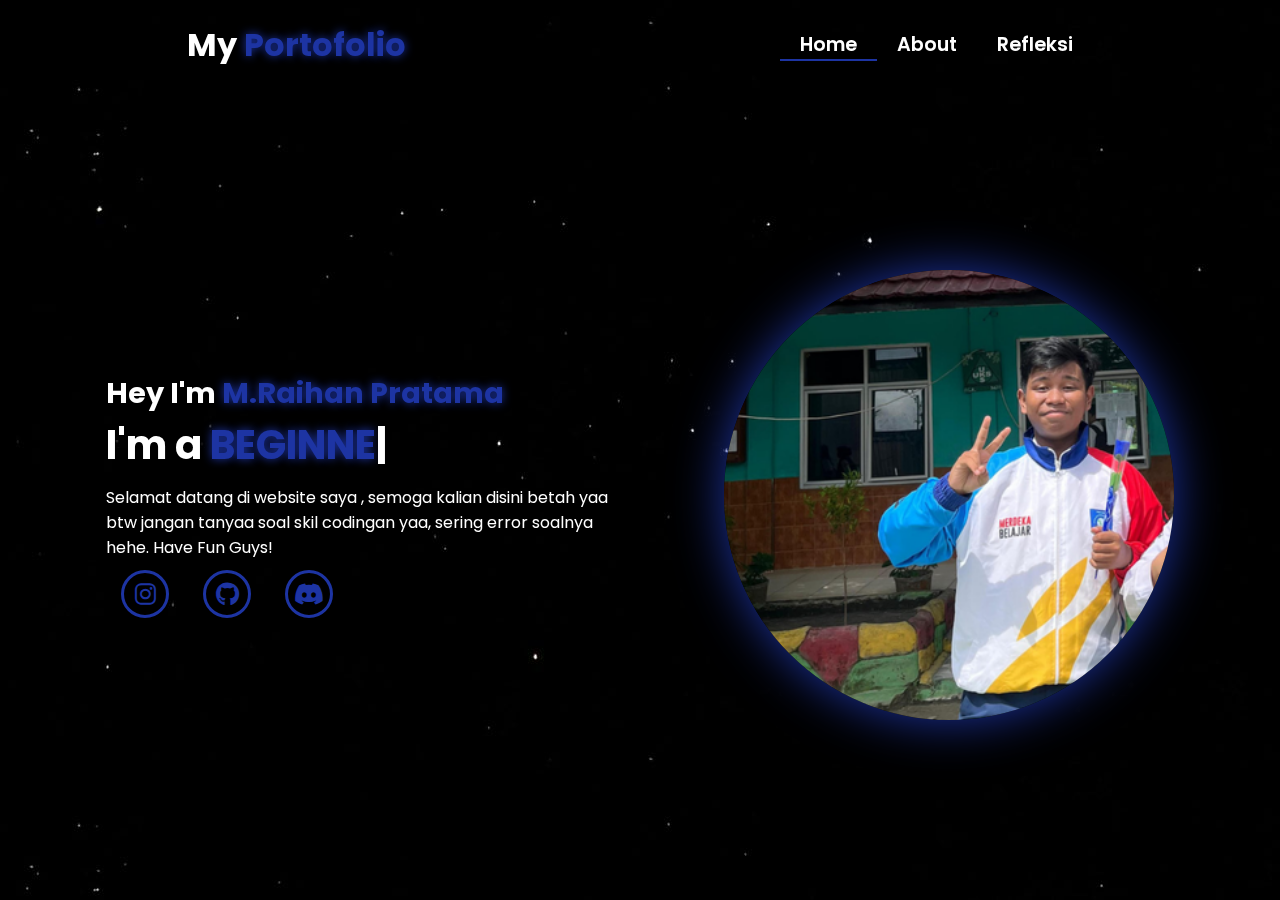
<file: index.html>
<!DOCTYPE html>
<html lang="en">
<head>
    <meta charset="UTF-8">
    <meta name="viewport" content="width=device-width, initial-scale=1.0">
    <link rel="stylesheet" href="https://cdnjs.cloudflare.com/ajax/libs/font-awesome/6.5.1/css/all.min.css">
    <link rel="stylesheet" href="https://unpkg.com/aos@next/dist/aos.css" />
    <link rel="shortcut icon" href="img/PP.jpeg" type="image/x-icon" />
    <link rel="stylesheet" href="css/style.css">
    <title>Portfolio Website</title>
</head>
<body>
    <nav>
        <div class="nav-container">
            <div class="logo" data-aos="zoom-in" data-aos-duration="1500">
                My <span>Portofolio</span>
            </div>

            <!--Navigation Links-->
            <div class="links">
                <div class="link active" data-aos="fade-up" data-aos-duration="1500" data-aos-delay="100"><a
                        href="index.html">Home</a></div>
                <div class="link" data-aos="fade-up" data-aos-duration="1500" data-aos-delay="200"><a
                        href="about.html">About</a></div>
                <div class="link" data-aos="fade-up" data-aos-duration="1500" data-aos-delay="200"><a
                        href="refleksi.html">Refleksi</a></div>
            </div>
        </div>

        <!--Hamburger Menu Icon-->
        <i class="fa-solid fa-bars hamburg" onclick="hamburg()"></i>

        <!--Dropdown Menu untuk Mobile-->
        <div class="dropdown">
            <div class="links">
                <a href="index.html">Home</a>
                <a href="about.html">About</a>
                <a href="refleksi.html">Refleksi</a>
                <i class="fa-solid fa-xmark cancel" onclick="cancel()"></i>
            </div>
        </div>
    </nav>
    <section>
        <div class="main-container">
            <!--Content Container-->
            <div class="content">
                <h1 data-aos="fade-left" data-aos-duration="1500" data-aos-delay="700">Hey I'm <span>M.Raihan Pratama</span>
                </h1>

                <!--Typewriter Effect-->
                <div data-aos="fade-right" data-aos-duration="1500" data-aos-delay="900" class="typewriter">I'm a <span
                        class="typewriter-text"></span><label for="">|</label></div>

                <!--Paragraf deskripsi-->
                <p data-aos="flip-down" data-aos-duration="1500" data-aos-delay="1100">Selamat datang di website saya , semoga
                    kalian disini betah yaa btw jangan tanyaa soal skil codingan yaa, sering error soalnya hehe.
                    Have Fun Guys!</p>

                <!--Social Media Links-->
                <div class="social-links">
                    <a href="https://www.instagram.com/rhnyntt/profilecard/?igsh=MW1jbm5rczRkcTBzMg==" data-aos="fade-up" data-aos-duration="1500" data-aos-delay="1300"><i
                            class="fa-brands fa-instagram"></i></a>
                    <a href="https://github.com/RexvenID" data-aos="fade-up" data-aos-duration="1500" data-aos-delay="1400"><i
                            class="fa-brands fa-github"></i></a>
                    <a href="https://discord.com/users/2pixxyoo" data-aos="fade-up" data-aos-duration="1500" data-aos-delay="1600"><i
                            class="fa-brands fa-discord"></i></a>
                </div>

                <!--Download CV Button-->
              
                <!--<div class="btn" data-aos="zoom-out" data-aos-duration="1500" data-aos-delay="1800">
                    <button>Download CV</button>
                </div> -->
            </div>

            <!--Image Container-->
            <div class="image" data-aos="zoom-in" data-aos-duration="3000">
                <img src="img/foto.png" alt="">
            </div>
        </div>
    </section>

    <!--Script Import-->
    <script src="https://unpkg.com/aos@next/dist/aos.js"></script>
    <script>
        AOS.init({ offset: 0, });
    </script>
    <script src="./js/script.js"></script>
</body>
</html>
</file>
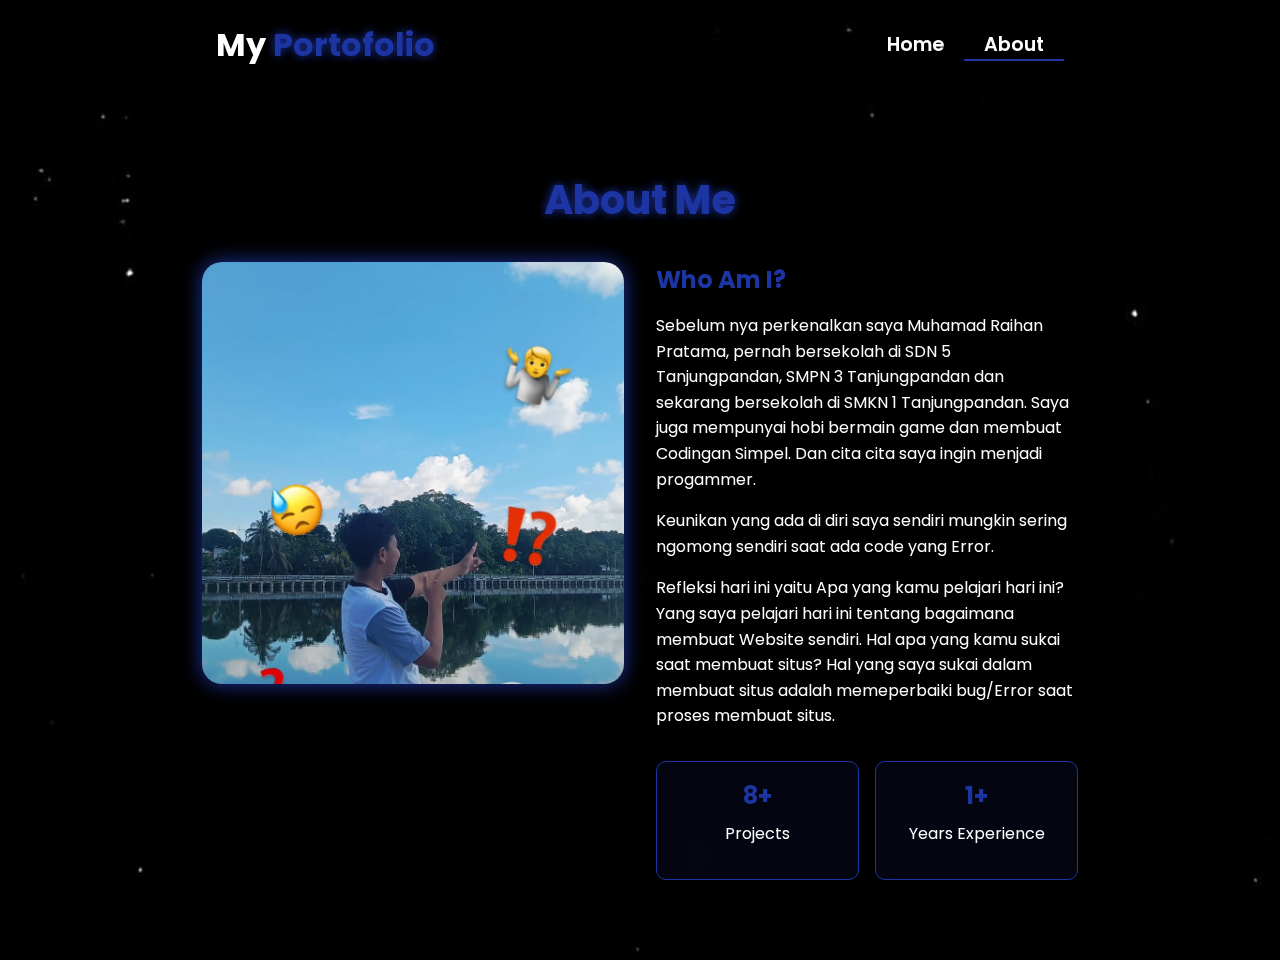
<file: about.html>
<!DOCTYPE html>
<html lang="en">
<head>
    <meta charset="UTF-8">
    <meta name="viewport" content="width=device-width, initial-scale=1.0">
    <link rel="stylesheet" href="https://cdnjs.cloudflare.com/ajax/libs/font-awesome/6.5.1/css/all.min.css">
    <link rel="stylesheet" href="https://unpkg.com/aos@next/dist/aos.css" />
    <link rel="shortcut icon" href="img/PP.jpeg" type="image/x-icon" />
    <style>
        @import url("https://fonts.googleapis.com/css2?family=Poppins:wght@100;200;300;400;500;600&display=swap");
        * {
            padding: 0;
            margin: 0;
            font-family: "Poppins", sans-serif;
            box-sizing: border-box;
        }

        body {
            width: 100%;
            min-height: 100vh;
            background-image: url("./img/background.jpg");
            background-size: cover;
            overflow-x: hidden;
            position: relative;
        }

        nav {
            width: 100%;
            height: 10vh;
            position: sticky;
            position: relative;
            /* Ubah dari sticky ke relative */
            z-index: 1000;
            /* Tambahkan z-index tinggi untuk nav */
        }

        /* Container untuk konten navbar */
        .nav-container {
            width: 100%;
            height: 100%;
            display: flex;
            justify-content: space-around;
            align-items: center;
        }

        /* 
          Logo styling
          - Warna putih dengan ukuran 2rem
          - Text shadow untuk efek glow pada span 
        */
        .logo {
            color: white;
            font-size: 2rem;
            font-weight: bold;
        }

        .logo span {
            color: rgb(29, 52, 163);
            text-shadow: 0 0 10px rgb(29, 52, 163);
        }

        /* 
          Hamburger dan Cancel button styling
          - Hanya muncul di mobile view
          - Posisi absolute di kanan atas
        */
        .hamburg,
        .cancel {
            cursor: pointer;
            position: absolute;
            right: 15px;
            top: 10px;
            color: white;
            display: none;
            font-size: clamp(2.5rem, 0.5rem + 5vw, 3rem);
        }

        /* 
          Navigation links container
          - Flex layout untuk alignment horizontal
        */
        .nav-container .links {
            display: flex;
        }

        /* 
          Individual navigation links
          - Spacing dan styling untuk tiap link
          - Hover effect dengan border bottom
        */
        .nav-container .links a {
            font-size: 1.2rem;
            color: white;
            margin: 0 20px;
            text-decoration: none;
            font-weight: 550;
            transition: 0.3s linear;
        }

        .nav-container .links a:hover {
            color: rgb(29, 52, 163);
            border-bottom: 2px solid rgb(29, 52, 163);
        }

        /* Styling untuk link aktif */
        .nav-container .links .active {
            color: rgb(29, 52, 163);
            border-bottom: 2px solid rgb(29, 52, 163);
        }

        /* 
          Dropdown menu untuk mobile view
          - Fixed positioning dengan transform untuk animasi
          - Backdrop filter untuk efek blur
        */
        .dropdown {
            z-index: 1000;
            position: fixed;
            top: 0;
            left: 0;
            right: 0;
            transform: translateY(-500px);
            width: 100%;
            height: auto;
            backdrop-filter: blur(4px) brightness(40%);
            box-shadow: 0 0 20px black;
            transition: 0.2s linear;
        }

        .dropdown .links a {
            display: flex;
            color: white;
            text-decoration: none;
            padding: 15px 0;
            justify-content: center;
            align-items: center;
            transition: 0.2s linear;
        }

        .dropdown .links a:hover {
            background-color: rgb(29, 52, 163);
        }

        /* About Section Styles */
        .about-container {
            width: 100%;
            min-height: 90vh;
            display: flex;
            justify-content: center;
            align-items: center;
            padding: 2rem;
            position: relative;
            z-index: 1;
        }

        .about-content {
            width: 80%;
            max-width: 1200px;
            background: rgba(0, 0, 0, 0.7);
            backdrop-filter: blur(10px);
            border-radius: 20px;
            padding: 3rem;
            color: white;
            /* box-shadow: 0 0 30px rgba(29, 52, 163, 0.3); */
        }

        .about-header {
            text-align: center;
            margin-bottom: 2rem;
        }

        .about-header h1 {
            font-size: 2.5rem;
            color: rgb(29, 52, 163);
            text-shadow: 0 0 10px rgb(29, 52, 163);
            margin-bottom: 1rem;
        }

        .about-grid {
            display: grid;
            grid-template-columns: 1fr 1fr;
            gap: 2rem;
        }

        .about-image {
            width: 100%;
            aspect-ratio: 1;
            border-radius: 20px;
            overflow: hidden;
            box-shadow: 0 0 20px rgb(29, 52, 163);
        }

        .about-image img {
            width: 100%;
            height: 100%;
            object-fit: cover;
        }

        .about-text h2 {
            color: rgb(29, 52, 163);
            margin-bottom: 1rem;
        }

        .about-text p {
            line-height: 1.6;
            margin-bottom: 1rem;
        }

        .stats {
            display: grid;
            grid-template-columns: repeat(2, 1fr);
            gap: 1rem;
            margin-top: 2rem;
        }

        .stat-item {
            background: rgba(29, 52, 163, 0.1);
            padding: 1rem;
            border-radius: 10px;
            text-align: center;
            border: 1px solid rgb(29, 52, 163);
            cursor: pointer;
        }

        .stat-item h3 {
            color: rgb(29, 52, 163);
            font-size: 1.5rem;
            margin-bottom: 0.5rem;
        }

        .content-grid {
            display: grid;
            grid-template-columns: repeat(auto-fit, minmax(280px, 1fr));
            gap: 2rem;
            padding: 2rem 0;
        }

        .content-card {
            background: rgba(29, 52, 163, 0.1);
            border-radius: 15px;
            overflow: hidden;
            transition: all 0.3s ease;
            cursor: pointer;
        }

        .content-card:hover {
            transform: translateY(-5px);
            box-shadow: 0 5px 15px rgba(29, 52, 163, 0.3);
        }

        .card-image {
            width: 100%;
            height: 200px;
            overflow: hidden;
        }

        .card-image img {
            width: 100%;
            height: 100%;
            object-fit: cover;
        }

        .card-info {
            padding: 1.5rem;
        }

        .card-info h3 {
            color: rgb(29, 52, 163);
            margin-bottom: 0.5rem;
        }

        .card-info p {
            font-size: 0.9rem;
            margin-bottom: 1rem;
        }

        .card-info .technologies {
            display: flex;
            flex-wrap: wrap;
            gap: 0.5rem;
            margin-top: 1rem;
        }

        .technology-tag {
            background: rgba(29, 52, 163, 0.2);
            padding: 0.3rem 0.8rem;
            border-radius: 15px;
            font-size: 0.8rem;
            color: rgb(29, 52, 163);
        }

        .back-button {
            display: inline-block;
            padding: 0.8rem 1.5rem;
            background: rgb(29, 52, 163);
            color: white;
            border-radius: 5px;
            text-decoration: none;
            margin-bottom: 2rem;
            transition: all 0.3s ease;
        }

        .back-button:hover {
            background: rgb(40, 64, 181);
            transform: translateY(-2px);
        }

        .award-icon {
            font-size: 2rem;
            color: rgb(29, 52, 163);
            margin-bottom: 1rem;
        }

        .client-testimonial {
            font-style: italic;
            margin-top: 1rem;
            padding: 1rem;
            background: rgba(29, 52, 163, 0.05);
            border-radius: 10px;
        }



        @media (max-width: 884px) {
            .about-grid {
                grid-template-columns: 1fr;
            }

            nav .logo {
                position: absolute;
                top: 16px;
                left: 15px;
                font-size: 1.5rem;
            }

            .nav-container .links {
                display: none;
            }

            .hamburg,
            .cancel {
                display: block;
            }
        }

        @media (max-width: 440px) {
            .about-container {
                padding: 1rem;
            }

            .about-content {
                width: 95%;
                /* Memperbesar width untuk layar kecil */
                padding: 1.5rem;
            }

            .about-header h1 {
                font-size: 1.8rem;
                /* Mengurangi ukuran judul */
            }

            .about-text h2 {
                font-size: 1.4rem;
                /* Mengurangi ukuran sub-judul */
            }

            .about-text p {
                font-size: 0.9rem;
                /* Mengurangi ukuran teks */
                line-height: 1.4;
            }

            .about-image {
                width: 100%;
                max-height: 250px;
                /* Membatasi tinggi gambar */
            }

            .stats {
                grid-template-columns: repeat(2, 1fr);
                /* Tetap 2 kolom tapi lebih kecil */
                gap: 0.8rem;
            }

            .stat-item {
                padding: 0.8rem;
            }

            .stat-item h3 {
                font-size: 1.2rem;
                /* Mengurangi ukuran angka statistik */
            }

            .stat-item p {
                font-size: 0.8rem;
                /* Mengurangi ukuran teks statistik */
            }

            /* Menyesuaikan padding untuk link statistik */
            .stat-item a {
                padding: 0.5rem;
                display: block;
            }
        }
    </style>
    <title>About - Portfolio Website</title>
</head>

<body>

    <!-- Navigasi -->
    <nav>
        <div class="nav-container">
            <div class="logo" data-aos="zoom-in" data-aos-duration="1500">
                My <span>Portofolio</span>
            </div>
            <div class="links">
                <div class="link" data-aos="fade-up" data-aos-duration="1500" data-aos-delay="100"><a
                        href="index.html">Home</a></div>
                <div class="link active" data-aos="fade-up" data-aos-duration="1500" data-aos-delay="200"><a
                        href="about.html">About</a></div>
            </div>
        </div>
        <i class="fa-solid fa-bars hamburg" onclick="hamburg()"></i>
        <div class="dropdown">
            <div class="links">
                <a href="index.html">Home</a>
                <a href="about.html">About</a>
                <i class="fa-solid fa-xmark cancel" onclick="cancel()"></i>
            </div>
        </div>
    </nav>

    <!-- Konten utama halaman About -->
    <div class="about-container">
        <div class="about-content" id="aboutContent">
            <!-- Bagian header -->
            <div class="about-header" data-aos="fade-down" data-aos-duration="1500">
                <h1>About Me</h1>
            </div>

            <!-- Grid untuk gambar dan teks deskripsi -->
            <div class="about-grid">
                <div class="about-image" data-aos="fade-right" data-aos-duration="1500">
                    <img src="img/foto3.jpg" alt="About Image">
                </div>
                <div class="about-text" data-aos="fade-left" data-aos-duration="1500">
                    <h2>Who Am I?</h2>
                    <p>Sebelum nya perkenalkan saya Muhamad Raihan Pratama, pernah bersekolah di SDN 5 Tanjungpandan,
                        SMPN 3 Tanjungpandan dan sekarang bersekolah di SMKN 1 Tanjungpandan.
                        Saya juga mempunyai hobi bermain game dan membuat Codingan Simpel.
                        Dan cita cita saya ingin menjadi progammer.</p>
                    <p>Keunikan yang ada di diri saya sendiri mungkin sering ngomong sendiri saat ada code yang
                        Error.</p>
                    <p>Refleksi hari ini yaitu
                        Apa yang kamu pelajari hari ini? Yang saya pelajari hari ini
                        tentang bagaimana membuat Website sendiri.
                        Hal apa yang kamu sukai saat membuat situs? Hal yang saya sukai dalam membuat situs
                        adalah memeperbaiki bug/Error saat proses membuat situs.
                    </p>

                    <div class="stats">
                        <div class="stat-item" data-aos="zoom-in" data-aos-duration="1500" data-aos-delay="200"
                            onclick="showProjects()">
                            <h3>8+</h3>
                            <p>Projects</p>
                        </div>
                        <div class="stat-item" data-aos="zoom-in" data-aos-duration="1500" data-aos-delay="400"
                            onclick="showExperience()">
                            <h3>1+</h3>
                            <p>Years Experience</p>
                        </div>
                        </div>
                    </div>
                </div>
            </div>
        </div>

        <!-- Link ke library animasi AOS -->
        <script src="https://unpkg.com/aos@next/dist/aos.js"></script>

        <!-- JavaScript untuk interaksi dan animasi halaman -->
        <script>

            // Inisialisasi library AOS
            AOS.init({ offset: 0 });

            // Fungsi untuk menampilkan menu hamburger
            function hamburg() {
                const navbar = document.querySelector(".dropdown")
                navbar.style.transform = "translateY(0px)"
            }

            // Fungsi untuk menyembunyikan menu hamburger
            function cancel() {
                const navbar = document.querySelector(".dropdown")
                navbar.style.transform = "translateY(-500px)"
            }

            // Fungsi untuk menampilkan daftar Project
            function showProjects() {
                const aboutContent = document.getElementById('aboutContent');
                aboutContent.innerHTML = `
                <a href="about.html" class="back-button" onclick="restoreInitialContent()">
                    <i class="fas fa-arrow-left"></i> Back
                </a>
                <div class="about-header" data-aos="fade-down" data-aos-duration="1500">
                    <h1>My Projects</h1>
                </div>
                <div class="content-grid">
                    ${generateProjectCards()}
                </div>
            `;
                AOS.refresh();
            }

            // Fungsi untuk menampilkan daftar Experience


            // Fungsi untuk menampilkan daftar Clients
            function showClients() {
                const aboutContent = document.getElementById('aboutContent');
                aboutContent.innerHTML = `
                <a href="about.html" class="back-button" onclick="restoreInitialContent()">
                    <i class="fas fa-arrow-left"></i> Back
                </a>
                <div class="about-header" data-aos="fade-down" data-aos-duration="1500">
                    <h1>Client Success Stories</h1>
                </div>
                <div class="content-grid">
                    ${generateClientCards()}
                </div>
            `;
                AOS.refresh();
            }

            // Fungsi untuk menampilkan daftar Awards
            function showAwards() {
                const aboutContent = document.getElementById('aboutContent');
                aboutContent.innerHTML = `
                <a href="about.html" class="back-button" onclick="restoreInitialContent()">
                    <i class="fas fa-arrow-left"></i> Back
                </a>
                <div class="about-header" data-aos="fade-down" data-aos-duration="1500">
                    <h1>Awards & Recognition</h1>
                </div>
                <div class="content-grid">
                    ${generateAwardCards()}
                </div>
            `;
                AOS.refresh();
            }

            // Fungsi pembantu untuk menghasilkan kartu project
            function generateProjectCards() {
                const projects = [
                    {
                        title: "E-Commerce Platform",
                        image: "img/project1.jpg",
                        description: "Sebuah website yang berfokus dibidang Jasa Desain Grafis dengan desain yang simpel namun tetap modern.",
                        technologies: ["HTML", "CSS", "JavaScript"]
                    },
                    {
                        title: "Link Tree Website", 
                        image: "img/project2.jpg",
                        description: "Diadaptasi dari link Tree , Website ini cocok untuk menjadi landasan untuk konten kreator yang membutuhkan tempat untuk meletakan hasil karya mereka.",
                        technologies: ["HTML", "CSS"]
                    },
                    {
                        title: "Lirik Lagu Python",
                        image: "img/project3.jpg",
                        description: "Project simpel membuat lirik lagu dan menamplkan hasil nya ke dalam terminal.",
                        technologies: ["Python"]
                    }
                    // Add more projects as needed
                ];

                return projects.map(project => `
                <div class="content-card" data-aos="fade-up">
                    <div class="card-image">
                        <img src="${project.image}" alt="${project.title}">
                    </div>
                    <div class="card-info">
                        <h3>${project.title}</h3>
                        <p>${project.description}</p>
                        <div class="technologies">
                            ${project.technologies.map(tech => `
                                <span class="technology-tag">${tech}</span>
                            `).join('')}
                        </div>
                    </div>
                </div>
            `).join('');
            }

            // Fungsi pembantu untuk menghasilkan kartu experience
            function generateExperienceCards() {
                const experiences = [
                    {
                        title: "Senior Web Developer",
                        company: "Tech Solutions Inc.",
                        period: "2021 - Present",
                        description: "Leading frontend development team and implementing modern web solutions"
                    },
                    {
                        title: "Frontend Developer",
                        company: "Digital Agency",
                        period: "2019 - 2021",
                        description: "Developed responsive websites and web applications"
                    }
                    // Add more experiences as needed
                ];

                return experiences.map(exp => `
                <div class="content-card" data-aos="fade-up">
                    <div class="card-info">
                        <h3>${exp.title}</h3>
                        <h4>${exp.company}</h4>
                        <p class="period">${exp.period}</p>
                        <p>${exp.description}</p>
                    </div>
                </div>
            `).join('');
            }

            // Fungsi pembantu untuk menghasilkan kartu client
            function generateClientCards() {
                const clients = [
                    {
                        name: "Ell Udin",
                        company: "Innovation Corp",
                        image: "img/zoro.jpg",
                        testimonial: "Outstanding work on our company website redesign!"
                    },
                    {
                        name: "Ell Ucup",
                        company: "Tech Startup",
                        image: "img/zoro.jpg",
                        testimonial: "Delivered our app ahead of schedule with excellent quality"
                    }
                    // Add more clients as needed
                ];

                return clients.map(client => `
                <div class="content-card" data-aos="fade-up">
                    <div class="card-image">
                        <img src="${client.image}" alt="${client.name}">
                    </div>
                    <div class="card-info">
                        <h3>${client.name}</h3>
                        <h4>${client.company}</h4>
                        <p class="client-testimonial">"${client.testimonial}"</p>
                    </div>
                </div>
            `).join('');
            }

            // Fungsi pembantu untuk menghasilkan kartu award
            function generateAwardCards() {
                const awards = [
                    {
                        title: "Best Web Design",
                        organization: "Design Awards 2023",
                        description: "Recognition for exceptional web design and user experience"
                    },
                    {
                        title: "Innovation Award",
                        organization: "Tech Summit 2022",
                        description: "Awarded for innovative use of emerging technologies"
                    }
                    // Add more awards as needed
                ];

                return awards.map(award => `
                <div class="content-card" data-aos="fade-up">
                    <div class="card-info">
                        <div class="award-icon">
                            <i class="fas fa-trophy"></i>
                        </div>
                        <h3>${award.title}</h3>
                        <h4>${award.organization}</h4>
                        <p>${award.description}</p>
                    </div>
                </div>
            `).join('');
            }

            // Fungsi untuk mengembalikan konten awal
            function restoreInitialContent() {
                const aboutContent = document.getElementById('aboutContent');
                aboutContent.innerHTML = `
                <div class="about-header" data-aos="fade-down" data-aos-duration="1500">
                    <h1>About Me</h1>
                </div>
                <div class="about-grid">
                    <div class="about-image" data-aos="fade-right" data-aos-duration="1500">
                        <img src="img/zoro.jpg" alt="About Image">
                    </div>
                    <div class="about-text" data-aos="fade-left" data-aos-duration="1500">
                        <h2>Who Am I?</h2>
                        <p>I'm a passionate developer and designer with a keen eye for detail and a drive for creating
                            innovative digital solutions. With expertise in web development, UI/UX design, and content
                            creation, I bring ideas to life through code and creativity.</p>
                        <p>My journey in technology began with a simple curiosity and has evolved into a professional
                            pursuit of excellence in digital craftsmanship.</p>

                        <div class="stats">
                            <div class="stat-item" data-aos="zoom-in" data-aos-duration="1500" data-aos-delay="200" onclick="showProjects()">
                                <h3>50+</h3>
                                <p>Projects Completed</p>
                            </div>
                            <div class="stat-item" data-aos="zoom-in" data-aos-duration="1500" data-aos-delay="400" onclick="showExperience()">
                                <h3>3+</h3>
                                <p>Years Experience</p>
                            </div>
                            <div class="stat-item" data-aos="zoom-in" data-aos-duration="1500" data-aos-delay="600" onclick="showClients()">
                                <h3>20+</h3>
                                <p>Happy Clients</p>
                            </div>
                            <div class="stat-item" data-aos="zoom-in" data-aos-duration="1500" data-aos-delay="800" onclick="showAwards()">
                                <h3>15+</h3>
                                <p>Awards Won</p>
                            </div>
                        </div>
                    </div>
                </div>
            `;
                AOS.refresh();
            }

        </script>
</body>
</html>
</file>
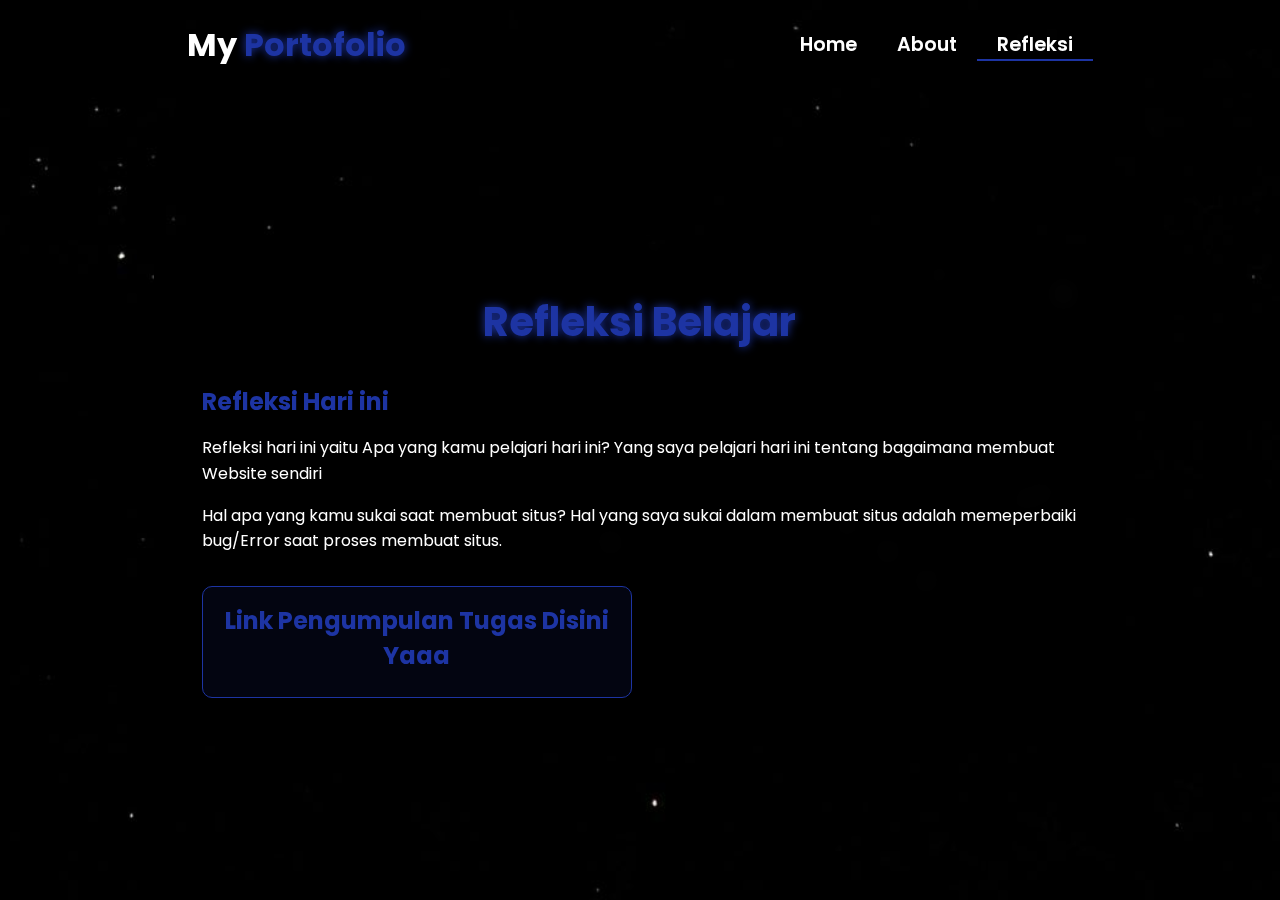
<file: refleksi.html>
<!DOCTYPE html>
<html lang="en">
<head>
    <meta charset="UTF-8">
    <meta name="viewport" content="width=device-width, initial-scale=1.0">
    <link rel="stylesheet" href="https://cdnjs.cloudflare.com/ajax/libs/font-awesome/6.5.1/css/all.min.css">
    <link rel="stylesheet" href="https://unpkg.com/aos@next/dist/aos.css" />
    <link rel="shortcut icon" href="img/PP.jpeg" type="image/x-icon" />
    <style>
        @import url("https://fonts.googleapis.com/css2?family=Poppins:wght@100;200;300;400;500;600&display=swap");
        * {
            padding: 0;
            margin: 0;
            font-family: "Poppins", sans-serif;
            box-sizing: border-box;
        }

        body {
            width: 100%;
            min-height: 100vh;
            background-image: url("./img/background.jpg");
            background-size: cover;
            overflow-x: hidden;
            position: relative;
        }

        nav {
            width: 100%;
            height: 10vh;
            position: sticky;
            position: relative;
            /* Ubah dari sticky ke relative */
            z-index: 1000;
            /* Tambahkan z-index tinggi untuk nav */
        }

        /* Container untuk konten navbar */
        .nav-container {
            width: 100%;
            height: 100%;
            display: flex;
            justify-content: space-around;
            align-items: center;
        }

        /* 
          Logo styling
          - Warna putih dengan ukuran 2rem
          - Text shadow untuk efek glow pada span 
        */
        .logo {
            color: white;
            font-size: 2rem;
            font-weight: bold;
        }

        .logo span {
            color: rgb(29, 52, 163);
            text-shadow: 0 0 10px rgb(29, 52, 163);
        }

        /* 
          Hamburger dan Cancel button styling
          - Hanya muncul di mobile view
          - Posisi absolute di kanan atas
        */
        .hamburg,
        .cancel {
            cursor: pointer;
            position: absolute;
            right: 15px;
            top: 10px;
            color: white;
            display: none;
            font-size: clamp(2.5rem, 0.5rem + 5vw, 3rem);
        }

        /* 
          Navigation links container
          - Flex layout untuk alignment horizontal
        */
        .nav-container .links {
            display: flex;
        }

        /* 
          Individual navigation links
          - Spacing dan styling untuk tiap link
          - Hover effect dengan border bottom
        */
        .nav-container .links a {
            font-size: 1.2rem;
            color: white;
            margin: 0 20px;
            text-decoration: none;
            font-weight: 550;
            transition: 0.3s linear;
        }

        .nav-container .links a:hover {
            color: rgb(29, 52, 163);
            border-bottom: 2px solid rgb(29, 52, 163);
        }

        /* Styling untuk link aktif */
        .nav-container .links .active {
            color: rgb(29, 52, 163);
            border-bottom: 2px solid rgb(29, 52, 163);
        }

        /* 
          Dropdown menu untuk mobile view
          - Fixed positioning dengan transform untuk animasi
          - Backdrop filter untuk efek blur
        */
        .dropdown {
            z-index: 1000;
            position: fixed;
            top: 0;
            left: 0;
            right: 0;
            transform: translateY(-500px);
            width: 100%;
            height: auto;
            backdrop-filter: blur(4px) brightness(40%);
            box-shadow: 0 0 20px black;
            transition: 0.2s linear;
        }

        .dropdown .links a {
            display: flex;
            color: white;
            text-decoration: none;
            padding: 15px 0;
            justify-content: center;
            align-items: center;
            transition: 0.2s linear;
        }

        .dropdown .links a:hover {
            background-color: rgb(29, 52, 163);
        }

        /* refleksi Section Styles */
        .refleksi-container {
            width: 100%;
            min-height: 90vh;
            display: flex;
            justify-content: center;
            align-items: center;
            padding: 2rem;
            position: relative;
            z-index: 1;
        }

        .refleksi-content {
            width: 80%;
            max-width: 1200px;
            background: rgba(0, 0, 0, 0.7);
            backdrop-filter: blur(10px);
            border-radius: 20px;
            padding: 3rem;
            color: white;
            /* box-shadow: 0 0 30px rgba(29, 52, 163, 0.3); */
        }

        .refleksi-header {
            text-align: center;
            margin-bottom: 2rem;
        }

        .refleksi-header h1 {
            font-size: 2.5rem;
            color: rgb(29, 52, 163);
            text-shadow: 0 0 10px rgb(29, 52, 163);
            margin-bottom: 1rem;
        }

        .refleksi-grid {
            display: grid;
            grid-template-columns: 1fr 1fr;
            gap: 2rem;
        }

        .refleksi-image {
            width: 100%;
            aspect-ratio: 1;
            border-radius: 20px;
            overflow: hidden;
            box-shadow: 0 0 20px rgb(29, 52, 163);
        }

        .refleksi-image img {
            width: 100%;
            height: 100%;
            object-fit: cover;
        }

        .refleksi-text h2 {
            color: rgb(29, 52, 163);
            margin-bottom: 1rem;
        }

        .refleksi-text p {
            line-height: 1.6;
            margin-bottom: 1rem;
        }

        .stats {
            display: grid;
            grid-template-columns: repeat(2, 1fr);
            gap: 1rem;
            margin-top: 2rem;
        }

        .stat-item {
            background: rgba(29, 52, 163, 0.1);
            padding: 1rem;
            border-radius: 10px;
            text-align: center;
            border: 1px solid rgb(29, 52, 163);
            cursor: pointer;
        }

        .stat-item h3 {
            color: rgb(29, 52, 163);
            font-size: 1.5rem;
            margin-bottom: 0.5rem;
        }

        .content-grid {
            display: grid;
            grid-template-columns: repeat(auto-fit, minmax(280px, 1fr));
            gap: 2rem;
            padding: 2rem 0;
        }

        .content-card {
            background: rgba(29, 52, 163, 0.1);
            border-radius: 15px;
            overflow: hidden;
            transition: all 0.3s ease;
            cursor: pointer;
        }

        .content-card:hover {
            transform: translateY(-5px);
            box-shadow: 0 5px 15px rgba(29, 52, 163, 0.3);
        }

        .card-image {
            width: 100%;
            height: 200px;
            overflow: hidden;
        }

        .card-image img {
            width: 100%;
            height: 100%;
            object-fit: cover;
        }

        .card-info {
            padding: 1.5rem;
        }

        .card-info h3 {
            color: rgb(29, 52, 163);
            margin-bottom: 0.5rem;
        }

        .card-info p {
            font-size: 0.9rem;
            margin-bottom: 1rem;
        }

        .card-info .technologies {
            display: flex;
            flex-wrap: wrap;
            gap: 0.5rem;
            margin-top: 1rem;
        }

        .technology-tag {
            background: rgba(29, 52, 163, 0.2);
            padding: 0.3rem 0.8rem;
            border-radius: 15px;
            font-size: 0.8rem;
            color: rgb(29, 52, 163);
        }

        .back-button {
            display: inline-block;
            padding: 0.8rem 1.5rem;
            background: rgb(29, 52, 163);
            color: white;
            border-radius: 5px;
            text-decoration: none;
            margin-bottom: 2rem;
            transition: all 0.3s ease;
        }

        .back-button:hover {
            background: rgb(40, 64, 181);
            transform: translateY(-2px);
        }

        .award-icon {
            font-size: 2rem;
            color: rgb(29, 52, 163);
            margin-bottom: 1rem;
        }

        .client-testimonial {
            font-style: italic;
            margin-top: 1rem;
            padding: 1rem;
            background: rgba(29, 52, 163, 0.05);
            border-radius: 10px;
        }



        @media (max-width: 884px) {
            .refleksi-grid {
                grid-template-columns: 1fr;
            }

            nav .logo {
                position: absolute;
                top: 16px;
                left: 15px;
                font-size: 1.5rem;
            }

            .nav-container .links {
                display: none;
            }

            .hamburg,
            .cancel {
                display: block;
            }
        }

        @media (max-width: 440px) {
            .refleksi-container {
                padding: 1rem;
            }

            .refleksi-content {
                width: 95%;
                /* Memperbesar width untuk layar kecil */
                padding: 1.5rem;
            }

            .refleksi-header h1 {
                font-size: 1.8rem;
                /* Mengurangi ukuran judul */
            }

            .refleksi-text h2 {
                font-size: 1.4rem;
                /* Mengurangi ukuran sub-judul */
            }

            .refleksi-text p {
                font-size: 0.9rem;
                /* Mengurangi ukuran teks */
                line-height: 1.4;
            }

            .refleksi-image {
                width: 100%;
                max-height: 250px;
                /* Membatasi tinggi gambar */
            }

            .stats {
                grid-template-columns: repeat(2, 1fr);
                /* Tetap 2 kolom tapi lebih kecil */
                gap: 0.8rem;
            }

            .stat-item {
                padding: 0.8rem;
            }

            .stat-item h3 {
                font-size: 1.2rem;
                /* Mengurangi ukuran angka statistik */
            }

            .stat-item p {
                font-size: 0.8rem;
                /* Mengurangi ukuran teks statistik */
            }

            /* Menyesuaikan padding untuk link statistik */
            .stat-item a {
                padding: 0.5rem;
                display: block;
            }
        }
    </style>
    <title>Refleksi - Portfolio Website</title>
</head>

<body>

    <!-- Navigasi -->
    <nav>
        <div class="nav-container">
            <div class="logo" data-aos="zoom-in" data-aos-duration="1500">
                My <span>Portofolio</span>
            </div>
            <div class="links">
                <div class="link" data-aos="fade-up" data-aos-duration="1500" data-aos-delay="100"><a
                        href="index.html">Home</a></div>
                <div class="link" data-aos="fade-up" data-aos-duration="1500" data-aos-delay="200"><a
                        href="about.html">About</a></div>
                <div class="link active" data-aos="fade-up" data-aos-duration="1500" data-aos-delay="200"><a
                        href="refleksi.html">Refleksi</a></div>
            </div>
        </div>
        <i class="fa-solid fa-bars hamburg" onclick="hamburg()"></i>
        <div class="dropdown">
            <div class="links">
                <a href="index.html">Home</a>
                <a href="about.html">About</a>
                <a href="refleksi.html">Refleksi</a>
                <i class="fa-solid fa-xmark cancel" onclick="cancel()"></i>
            </div>
        </div>
    </nav>

    <!-- Konten utama halaman refleksi -->
    <div class="refleksi-container">
        <div class="refleksi-content" id="refleksiContent">
            <!-- Bagian header -->
            <div class="refleksi-header" data-aos="fade-down" data-aos-duration="1500">
                <h1>Refleksi Belajar</h1>
            </div>

            <!-- Grid untuk gambar dan teks deskripsi -->
            <div class="refleksi-grid">
                </div>
                <div class="refleksi-text" data-aos="fade-left" data-aos-duration="1500">
                    <h2>Refleksi Hari ini</h2>
                    <p>Refleksi hari ini yaitu
                        Apa yang kamu pelajari hari ini? Yang saya pelajari hari ini
                        tentang bagaimana membuat Website sendiri
                    </p>
                    <p> 
                        Hal apa yang kamu sukai saat membuat situs? Hal yang saya sukai dalam membuat situs
                        adalah memeperbaiki bug/Error saat proses membuat situs.
                    </p>

                    <div class="stats">
                        <div class="stat-item" data-aos="zoom-in" data-aos-duration="1500" data-aos-delay="200"
                            onclick="showLink()">
                            <h3>Link Pengumpulan Tugas 
                                Disini Yaaa
                            </h3>
                        </div>
                </div>
            </div>
        </div>

        <!-- Link ke library animasi AOS -->
        <script src="https://unpkg.com/aos@next/dist/aos.js"></script>

        <!-- JavaScript untuk interaksi dan animasi halaman -->
        <script>

            // Inisialisasi library AOS
            AOS.init({ offset: 0 });

            // Fungsi untuk menampilkan menu hamburger
            function hamburg() {
                const navbar = document.querySelector(".dropdown")
                navbar.style.transform = "translateY(0px)"
            }

            // Fungsi untuk menyembunyikan menu hamburger
            function cancel() {
                const navbar = document.querySelector(".dropdown")
                navbar.style.transform = "translateY(-500px)"
            }
            function showLink() {
                window.location.href = 'https://drive.google.com/drive/folders/1frU2q2BG1Foveqv81HfN06BmwP__FPu3?usp=drive_link'
            }
        </script>
</body>
</html>
</file>
<file: css/style.css>
/* Subscrbe YouTube Tamzidan Mahdiyin */

@import url("https://fonts.googleapis.com/css2?family=Poppins:wght@100;200;300;400;500;600&display=swap");

* {
  padding: 0;
  margin: 0;
  font-family: "Poppins", sans-serif;
  box-sizing: border-box;
}

body {
  width: 100%;
  height: 100vh;
  background-image: url("../img/background.jpg");
  overflow: hidden;
}

nav {
  width: 100%;
  height: 10vh;
  position: sticky;
}

.nav-container {
  width: 100%;
  height: 100%;
  display: flex;
  justify-content: space-around;
  align-items: center;
}


.logo {
  color: white;
  font-size: 2rem;
  font-weight: bold;
}

.logo span {
  color: rgb(29, 52, 163);
  text-shadow: 0 0 10px rgb(29, 52, 163);
}

.hamburg,
.cancel {
  cursor: pointer;
  position: absolute;
  right: 15px;
  top: 10px;
  color: white;
  display: none;
  font-size: clamp(2.5rem, 0.5rem + 5vw, 3rem);
}

.nav-container .links {
  display: flex;
}

.nav-container .links a {
  font-size: 1.2rem;
  color: white;
  margin: 0 20px;
  text-decoration: none;
  font-weight: 550;
  transition: 0.3s linear;
}

.nav-container .links a:hover {
  color: rgb(29, 52, 163);
  border-bottom: 2px solid rgb(29, 52, 163);
}

.nav-container .links .active {
  color: rgb(29, 52, 163);
  border-bottom: 2px solid rgb(29, 52, 163);
}

.dropdown {
  z-index: 100;
  position: absolute;
  top: 0;
  transform: translateY(-500px);
  width: 100%;
  height: auto;
  backdrop-filter: blur(4px) brightness(40%);
  box-shadow: 0 0 20px black;
  transition: 0.2s linear;
}

.dropdown .links a {
  display: flex;
  color: white;
  text-decoration: none;
  padding: 15px 0;
  justify-content: center;
  align-items: center;
  transition: 0.2s linear;
}

.dropdown .links a:hover {
  background-color: rgb(29, 52, 163);
}

section {
  width: 100%;
  height: 90vh;
}

.main-container {
  width: 100%;
  height: 100%;
  display: flex;
  justify-content: space-evenly;
  align-items: center;
}

.main-container .content {
  color: white;
  width: 40%;
  min-height: 100px;
}


.content h1 {
  font-size: clamp(1rem, 1rem + 5vw, 1.8rem);
}

.content h1 span {
  font-weight: 700;
  text-shadow: 0 0 10px rgb(29, 52, 163);
  color: rgb(29, 52, 163);
}

.content .typewriter {
  font-size: clamp(1rem, 1rem + 5vw, 2.5rem);
  font-weight: 700;
}

.typewriter span {
  color: rgb(29, 52, 163);
  text-shadow: 0 0 10px rgb(29, 52, 163);
}

.content p {
  font-size: clamp(0, 4rem, 0.2rem + 9vw, 1rem);
  margin: 10px 0;
}

.social-links i {
  display: inline-flex;
  justify-content: center;
  align-items: center;
  width: 3rem;
  height: 3rem;
  background-color: transparent;
  border: 0.2rem solid rgb(29, 52, 163);
  border-radius: 50%;
  color: rgb(29, 52, 163);
  margin: 0 15px;
  font-size: 1.5rem;
  transition: 0.2s linear;
}

.social-links i:hover {
  scale: 1.3;
  filter: drop-shadow(0 0 10px rgb(29, 52, 163));
  color: black;
  background-color: rgb(29, 52, 163);
  -webkit-filter: drop-shadow(0 0 10px rgb(29, 52, 163));
}

.content button {
  width: 50%;
  height: 6vh;
  margin: 30px;
  background-color: rgb(18 171 0);
  color: white;
  border: none;
  outline: none;
  font-size: 120%;
  font-weight: 700;
  border-radius: 5px;
  transition: 0.2s linear;
}

.content button:hover {
  scale: 1.1;
  color: rgb(29, 52, 163);
  border: 2px solid rgb(29, 52, 163);
  background-color: transparent;
  font-weight: 700;
  box-shadow: 0 0 40px 5px rgb(29, 52, 163);
}

.main-container .image {
  width: 50vh;
  height: 50vh;
  border-radius: 100%;
  overflow: hidden;
  box-shadow: 0 0 50px rgb(29, 52, 163);
}

.main-container .image img {
  width: 100%;
  height: 100%;
}

.main-container .image:hover {
  animation: animate 1.5s ease-in-out infinite;
  -webkit-animation: animate 1.5s ease-in-out infinite;
}

@keyframes animate {
  0% {
    scale: 1;
  }
  50% {
    scale: 1.05;
  }
  100% {
    scale: 1;
  }
}

@media (max-width: 884px) {
  nav .logo {
    position: absolute;
    top: 16px;
    left: 15px;
    font-size: 1.5rem;
  }

  .main-container {
    display: flex;
    flex-direction: column-reverse;
  }

  .nav-container .links {
    display: none;
  }

  .hamburg,
  .cancel {
    display: block;
  }

  .main-container .content {
    width: 80%;
  }
  .social-links i {
    width: 2.5rem;
    height: 2.5rem;
    font-size: 1.5rem;
  }

  .main-container .image {
    z-index: -1;
    width: 50%;
    height: 80%;
  }
}

@media (max-width: 440px) {
  .main-container .image {
    width: 60%;
    height: 30%;
  }

  .main-container .content {
    width: 80%;
  }

  .main-container button {
    margin-top: 15px;
  }
}
</file>
